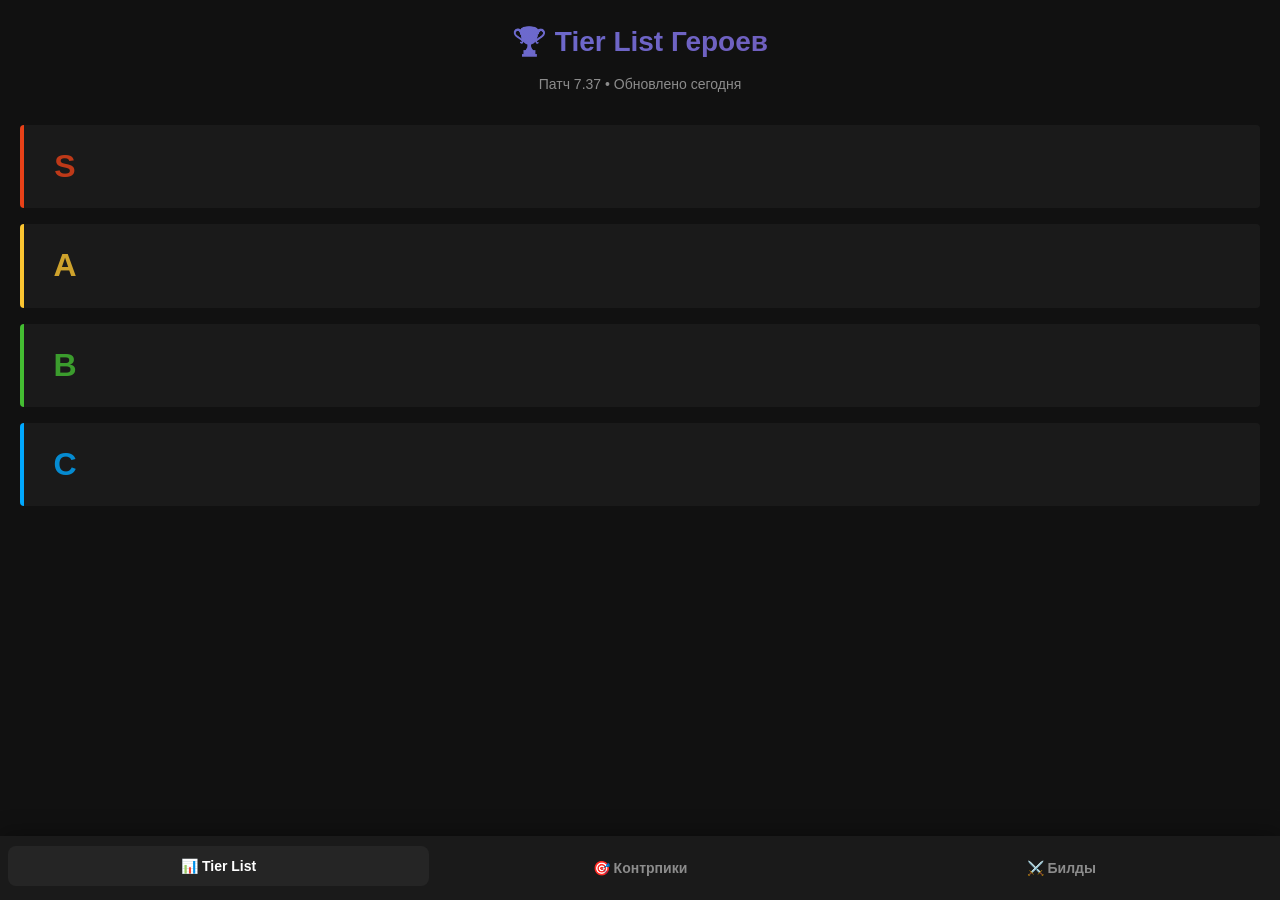
<file: webapp/index.html>
<!DOCTYPE html>
<html lang="ru">
<head>
    <meta charset="UTF-8">
    <meta name="viewport" content="width=device-width, initial-scale=1.0">
    <title>Dota 2 Helper</title>
    <link rel="stylesheet" href="style.css">
    <script src="https://telegram.org/js/telegram-web-app.js"></script>
</head>
<body>
    <div id="app">
        <!-- Навигация -->
        <nav class="nav-bar">
            <button class="nav-btn active" data-page="tierlist">📊 Tier List</button>
            <button class="nav-btn" data-page="counterpicks">🎯 Контрпики</button>
            <button class="nav-btn" data-page="builds">⚔️ Билды</button>
        </nav>

        <!-- Страница Tier List -->
        <div id="tierlist-page" class="page active">
            <div class="page-header">
                <h1>🏆 Tier List Героев</h1>
                <p class="subtitle">Патч 7.37 • Обновлено сегодня</p>
            </div>

            <div class="tier-container">
                <div class="tier s-tier">
                    <div class="tier-label">S</div>
                    <div class="heroes-grid" id="s-tier-heroes"></div>
                </div>

                <div class="tier a-tier">
                    <div class="tier-label">A</div>
                    <div class="heroes-grid" id="a-tier-heroes"></div>
                </div>

                <div class="tier b-tier">
                    <div class="tier-label">B</div>
                    <div class="heroes-grid" id="b-tier-heroes"></div>
                </div>

                <div class="tier c-tier">
                    <div class="tier-label">C</div>
                    <div class="heroes-grid" id="c-tier-heroes"></div>
                </div>
            </div>
        </div>

        <!-- Страница Counter Picks -->
        <div id="counterpicks-page" class="page">
            <div class="page-header">
                <h1>🎯 Контрпики</h1>
                <p class="subtitle">Выбери героев врага для подбора контры</p>
            </div>

            <div class="enemy-selection">
                <h3>Команда противника:</h3>
                <div id="selected-enemies" class="selected-enemies"></div>
                <button class="btn-primary" id="search-heroes">Поиск героев</button>
            </div>

            <div id="hero-search" class="hero-search hidden">
                <input type="text" id="search-input" placeholder="Поиск героя...">
                <div id="search-results" class="search-results"></div>
            </div>

            <div id="counter-suggestions" class="counter-suggestions"></div>
        </div>

        <!-- Страница Билдов -->
        <div id="builds-page" class="page">
            <div class="page-header">
                <h1>⚔️ Билды Героев</h1>
                <p class="subtitle">Актуальные сборки предметов</p>
            </div>

            <div class="hero-selector">
                <input type="text" id="build-search" placeholder="Найти героя...">
                <div id="build-heroes-list" class="heroes-list"></div>
            </div>

            <div id="hero-build-detail" class="hero-build-detail hidden"></div>
        </div>
    </div>

    <script src="data.js"></script>
    <script src="app.js"></script>
</body>
</html>
</file>
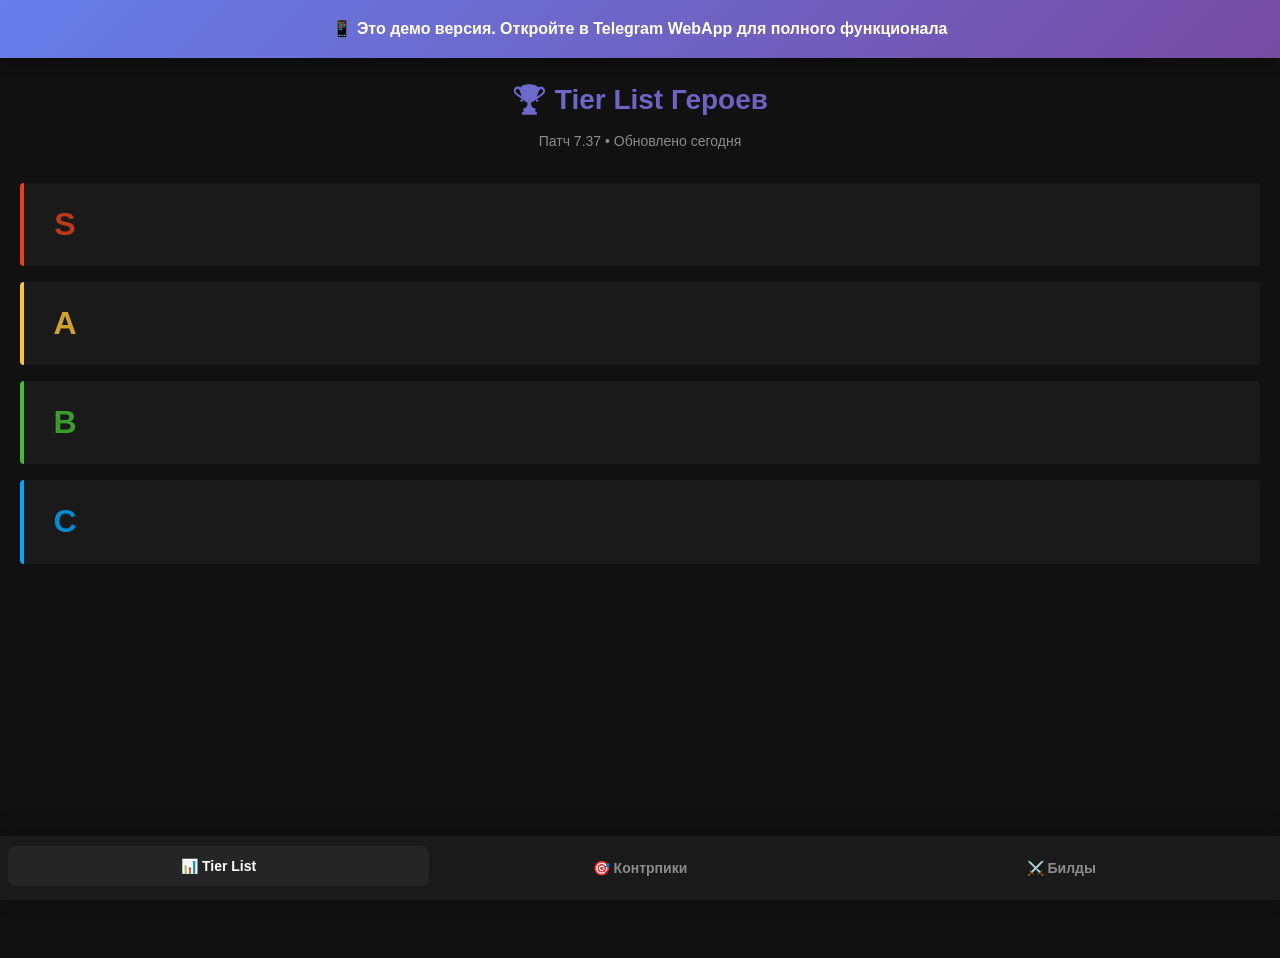
<file: webapp/demo.html>
<!DOCTYPE html>
<html lang="ru">
<head>
    <meta charset="UTF-8">
    <meta name="viewport" content="width=device-width, initial-scale=1.0">
    <title>Dota 2 Helper - Demo</title>
    <link rel="stylesheet" href="style.css">
    <style>
        .demo-notice {
            background: linear-gradient(135deg, #667eea 0%, #764ba2 100%);
            padding: 16px;
            text-align: center;
            color: white;
            font-weight: 600;
            position: sticky;
            top: 0;
            z-index: 1001;
            box-shadow: 0 4px 12px rgba(0,0,0,0.3);
        }
        .demo-notice a {
            color: #ffd700;
            text-decoration: underline;
        }
    </style>
</head>
<body>
    <div class="demo-notice">
        📱 Это демо версия. Откройте в Telegram WebApp для полного функционала
    </div>

    <div id="app">
        <!-- Навигация -->
        <nav class="nav-bar">
            <button class="nav-btn active" data-page="tierlist">📊 Tier List</button>
            <button class="nav-btn" data-page="counterpicks">🎯 Контрпики</button>
            <button class="nav-btn" data-page="builds">⚔️ Билды</button>
        </nav>

        <!-- Страница Tier List -->
        <div id="tierlist-page" class="page active">
            <div class="page-header">
                <h1>🏆 Tier List Героев</h1>
                <p class="subtitle">Патч 7.37 • Обновлено сегодня</p>
            </div>

            <div class="tier-container">
                <div class="tier s-tier">
                    <div class="tier-label">S</div>
                    <div class="heroes-grid" id="s-tier-heroes"></div>
                </div>

                <div class="tier a-tier">
                    <div class="tier-label">A</div>
                    <div class="heroes-grid" id="a-tier-heroes"></div>
                </div>

                <div class="tier b-tier">
                    <div class="tier-label">B</div>
                    <div class="heroes-grid" id="b-tier-heroes"></div>
                </div>

                <div class="tier c-tier">
                    <div class="tier-label">C</div>
                    <div class="heroes-grid" id="c-tier-heroes"></div>
                </div>
            </div>
        </div>

        <!-- Страница Counter Picks -->
        <div id="counterpicks-page" class="page">
            <div class="page-header">
                <h1>🎯 Контрпики</h1>
                <p class="subtitle">Выбери героев врага для подбора контры</p>
            </div>

            <div class="enemy-selection">
                <h3>Команда противника:</h3>
                <div id="selected-enemies" class="selected-enemies"></div>
                <button class="btn-primary" id="search-heroes">Поиск героев</button>
            </div>

            <div id="hero-search" class="hero-search hidden">
                <input type="text" id="search-input" placeholder="Поиск героя...">
                <div id="search-results" class="search-results"></div>
            </div>

            <div id="counter-suggestions" class="counter-suggestions"></div>
        </div>

        <!-- Страница Билдов -->
        <div id="builds-page" class="page">
            <div class="page-header">
                <h1>⚔️ Билды Героев</h1>
                <p class="subtitle">Актуальные сборки предметов</p>
            </div>

            <div class="hero-selector">
                <input type="text" id="build-search" placeholder="Найти героя...">
                <div id="build-heroes-list" class="heroes-list"></div>
            </div>

            <div id="hero-build-detail" class="hero-build-detail hidden"></div>
        </div>
    </div>

    <script src="data.js"></script>
    <script src="app.js"></script>
</body>
</html>
</file>
<file: webapp/style.css>
:root {
    --bg-primary: #111111;
    --bg-secondary: #1a1a1a;
    --bg-card: #252525;
    --accent-s: #e84118;
    --accent-a: #fbc531;
    --accent-b: #44bd32;
    --accent-c: #00a8ff;
    --text-primary: #ffffff;
    --text-secondary: #8c8c8c;
    --border-radius: 4px;
    --transition: all 0.15s ease;
}

* {
    margin: 0;
    padding: 0;
    box-sizing: border-box;
}

body {
    font-family: -apple-system, BlinkMacSystemFont, 'Segoe UI', Roboto, Oxygen, Ubuntu, Cantarell, sans-serif;
    background: var(--bg-primary);
    color: var(--text-primary);
    line-height: 1.6;
    overflow-x: hidden;
}

#app {
    max-width: 100%;
    min-height: 100vh;
    padding-bottom: 80px;
}

/* Навигация */
.nav-bar {
    position: fixed;
    bottom: 0;
    left: 0;
    right: 0;
    background: var(--bg-secondary);
    display: flex;
    justify-content: space-around;
    padding: 12px 8px;
    box-shadow: 0 -4px 20px rgba(0, 0, 0, 0.3);
    z-index: 1000;
}

.nav-btn {
    flex: 1;
    padding: 12px 8px;
    background: transparent;
    border: none;
    color: var(--text-secondary);
    font-size: 14px;
    font-weight: 600;
    cursor: pointer;
    border-radius: 8px;
    transition: var(--transition);
}

.nav-btn.active {
    background: var(--bg-card);
    color: var(--text-primary);
    transform: translateY(-2px);
}

.nav-btn:hover {
    background: rgba(255, 255, 255, 0.1);
}

/* Страницы */
.page {
    display: none;
    padding: 20px;
    animation: fadeIn 0.4s ease;
}

.page.active {
    display: block;
}

@keyframes fadeIn {
    from {
        opacity: 0;
        transform: translateY(10px);
    }
    to {
        opacity: 1;
        transform: translateY(0);
    }
}

.page-header {
    text-align: center;
    margin-bottom: 30px;
}

.page-header h1 {
    font-size: 28px;
    margin-bottom: 8px;
    background: linear-gradient(135deg, #667eea 0%, #764ba2 100%);
    -webkit-background-clip: text;
    -webkit-text-fill-color: transparent;
    background-clip: text;
}

.subtitle {
    color: var(--text-secondary);
    font-size: 14px;
}

/* Tier List */
.tier-container {
    display: flex;
    flex-direction: column;
    gap: 16px;
}

.tier {
    background: var(--bg-secondary);
    border-radius: var(--border-radius);
    padding: 16px;
    display: flex;
    gap: 12px;
    border-left: 4px solid;
    transition: var(--transition);
}

.tier:hover {
    transform: translateX(4px);
}

.s-tier { border-left-color: var(--accent-s); }
.a-tier { border-left-color: var(--accent-a); }
.b-tier { border-left-color: var(--accent-b); }
.c-tier { border-left-color: var(--accent-c); }

.tier-label {
    font-size: 32px;
    font-weight: 900;
    min-width: 50px;
    display: flex;
    align-items: center;
    justify-content: center;
    opacity: 0.8;
}

.s-tier .tier-label { color: var(--accent-s); }
.a-tier .tier-label { color: var(--accent-a); }
.b-tier .tier-label { color: var(--accent-b); }
.c-tier .tier-label { color: var(--accent-c); }

.heroes-grid {
    flex: 1;
    display: grid;
    grid-template-columns: repeat(auto-fill, minmax(70px, 1fr));
    gap: 8px;
}

.hero-card {
    background: var(--bg-card);
    border-radius: 4px;
    padding: 0;
    text-align: center;
    cursor: pointer;
    transition: var(--transition);
    position: relative;
    overflow: hidden;
    border: 1px solid #333;
}

.hero-card:hover {
    transform: translateY(-2px);
    box-shadow: 0 4px 12px rgba(0, 0, 0, 0.6);
    border-color: #555;
}

.hero-image {
    width: 100%;
    height: auto;
    display: block;
    border-radius: 4px 4px 0 0;
}

.hero-icon {
    font-size: 32px;
    margin-bottom: 4px;
}

.hero-name {
    font-size: 10px;
    color: var(--text-secondary);
    font-weight: 600;
    padding: 4px;
    background: rgba(0,0,0,0.5);
    text-transform: uppercase;
    letter-spacing: 0.5px;
}

.hero-winrate {
    font-size: 9px;
    color: var(--accent-b);
    margin-top: 2px;
    font-weight: 700;
}

/* Counter Picks */
.enemy-selection {
    background: var(--bg-secondary);
    border-radius: var(--border-radius);
    padding: 20px;
    margin-bottom: 20px;
}

.enemy-selection h3 {
    margin-bottom: 16px;
    color: var(--text-secondary);
}

.selected-enemies {
    display: flex;
    flex-wrap: wrap;
    gap: 12px;
    min-height: 80px;
    margin-bottom: 16px;
}

.enemy-slot {
    width: 60px;
    height: 60px;
    background: var(--bg-card);
    border: 2px dashed var(--text-secondary);
    border-radius: 8px;
    display: flex;
    align-items: center;
    justify-content: center;
    font-size: 24px;
    cursor: pointer;
    transition: var(--transition);
}

.enemy-slot:hover {
    border-color: var(--accent-c);
    transform: scale(1.05);
}

.enemy-slot.filled {
    border-style: solid;
    border-color: var(--accent-s);
    position: relative;
}

.enemy-slot .remove-btn {
    position: absolute;
    top: -6px;
    right: -6px;
    background: var(--accent-s);
    border: none;
    border-radius: 50%;
    width: 20px;
    height: 20px;
    font-size: 12px;
    cursor: pointer;
    color: white;
}

.btn-primary {
    width: 100%;
    padding: 14px;
    background: linear-gradient(135deg, #667eea 0%, #764ba2 100%);
    border: none;
    border-radius: 8px;
    color: white;
    font-weight: 600;
    font-size: 16px;
    cursor: pointer;
    transition: var(--transition);
}

.btn-primary:hover {
    transform: translateY(-2px);
    box-shadow: 0 8px 24px rgba(102, 126, 234, 0.4);
}

.hero-search {
    background: var(--bg-secondary);
    border-radius: var(--border-radius);
    padding: 20px;
    margin-bottom: 20px;
}

.hero-search.hidden {
    display: none;
}

#search-input, #build-search {
    width: 100%;
    padding: 14px;
    background: var(--bg-card);
    border: 2px solid transparent;
    border-radius: 8px;
    color: var(--text-primary);
    font-size: 16px;
    transition: var(--transition);
}

#search-input:focus, #build-search:focus {
    outline: none;
    border-color: var(--accent-c);
}

.search-results {
    display: grid;
    grid-template-columns: repeat(auto-fill, minmax(80px, 1fr));
    gap: 12px;
    margin-top: 16px;
    max-height: 400px;
    overflow-y: auto;
}

.counter-suggestions {
    display: flex;
    flex-direction: column;
    gap: 16px;
}

.counter-hero {
    background: var(--bg-secondary);
    border-radius: var(--border-radius);
    padding: 16px;
    display: flex;
    align-items: center;
    gap: 16px;
    border-left: 4px solid var(--accent-b);
    animation: slideIn 0.4s ease;
}

@keyframes slideIn {
    from {
        opacity: 0;
        transform: translateX(-20px);
    }
    to {
        opacity: 1;
        transform: translateX(0);
    }
}

.counter-hero-icon {
    font-size: 48px;
    min-width: 60px;
}

.counter-hero-info {
    flex: 1;
}

.counter-hero-name {
    font-size: 18px;
    font-weight: 600;
    margin-bottom: 4px;
}

.counter-reason {
    font-size: 13px;
    color: var(--text-secondary);
    line-height: 1.4;
}

.counter-advantage {
    background: var(--accent-b);
    padding: 4px 12px;
    border-radius: 12px;
    font-size: 14px;
    font-weight: 600;
}

/* Builds Page */
.hero-selector {
    margin-bottom: 20px;
}

.heroes-list {
    display: grid;
    grid-template-columns: repeat(auto-fill, minmax(100px, 1fr));
    gap: 12px;
    margin-top: 16px;
}

.hero-build-detail {
    animation: fadeIn 0.4s ease;
}

.hero-build-detail.hidden {
    display: none;
}

.build-header {
    text-align: center;
    margin-bottom: 24px;
    padding: 20px;
    background: var(--bg-secondary);
    border-radius: var(--border-radius);
}

.build-hero-icon {
    font-size: 64px;
    margin-bottom: 12px;
}

.build-hero-name {
    font-size: 24px;
    font-weight: 700;
    margin-bottom: 8px;
}

.build-role {
    display: inline-block;
    background: var(--bg-card);
    padding: 6px 16px;
    border-radius: 16px;
    font-size: 14px;
    color: var(--text-secondary);
}

.build-section {
    background: var(--bg-secondary);
    border-radius: var(--border-radius);
    padding: 20px;
    margin-bottom: 20px;
}

.build-section h3 {
    font-size: 18px;
    margin-bottom: 16px;
    color: var(--text-secondary);
}

.items-grid {
    display: grid;
    grid-template-columns: repeat(auto-fill, minmax(80px, 1fr));
    gap: 12px;
}

.item-card {
    background: var(--bg-card);
    border-radius: 8px;
    padding: 12px;
    text-align: center;
    transition: var(--transition);
}

.item-card:hover {
    transform: translateY(-2px);
    box-shadow: 0 4px 12px rgba(0, 0, 0, 0.3);
}

.item-icon {
    font-size: 32px;
    margin-bottom: 4px;
}

.item-name {
    font-size: 12px;
    color: var(--text-secondary);
}

.talents-grid {
    display: flex;
    flex-direction: column;
    gap: 12px;
}

.talent-row {
    display: flex;
    gap: 12px;
}

.talent {
    flex: 1;
    background: var(--bg-card);
    padding: 12px;
    border-radius: 8px;
    text-align: center;
    font-size: 13px;
    transition: var(--transition);
    cursor: pointer;
}

.talent.recommended {
    border: 2px solid var(--accent-b);
    background: rgba(46, 213, 115, 0.1);
}

.talent-level {
    font-size: 10px;
    color: var(--text-secondary);
    margin-bottom: 4px;
}

/* Scrollbar */
::-webkit-scrollbar {
    width: 8px;
}

::-webkit-scrollbar-track {
    background: var(--bg-primary);
}

::-webkit-scrollbar-thumb {
    background: var(--bg-card);
    border-radius: 4px;
}

::-webkit-scrollbar-thumb:hover {
    background: var(--accent-c);
}
</file>
